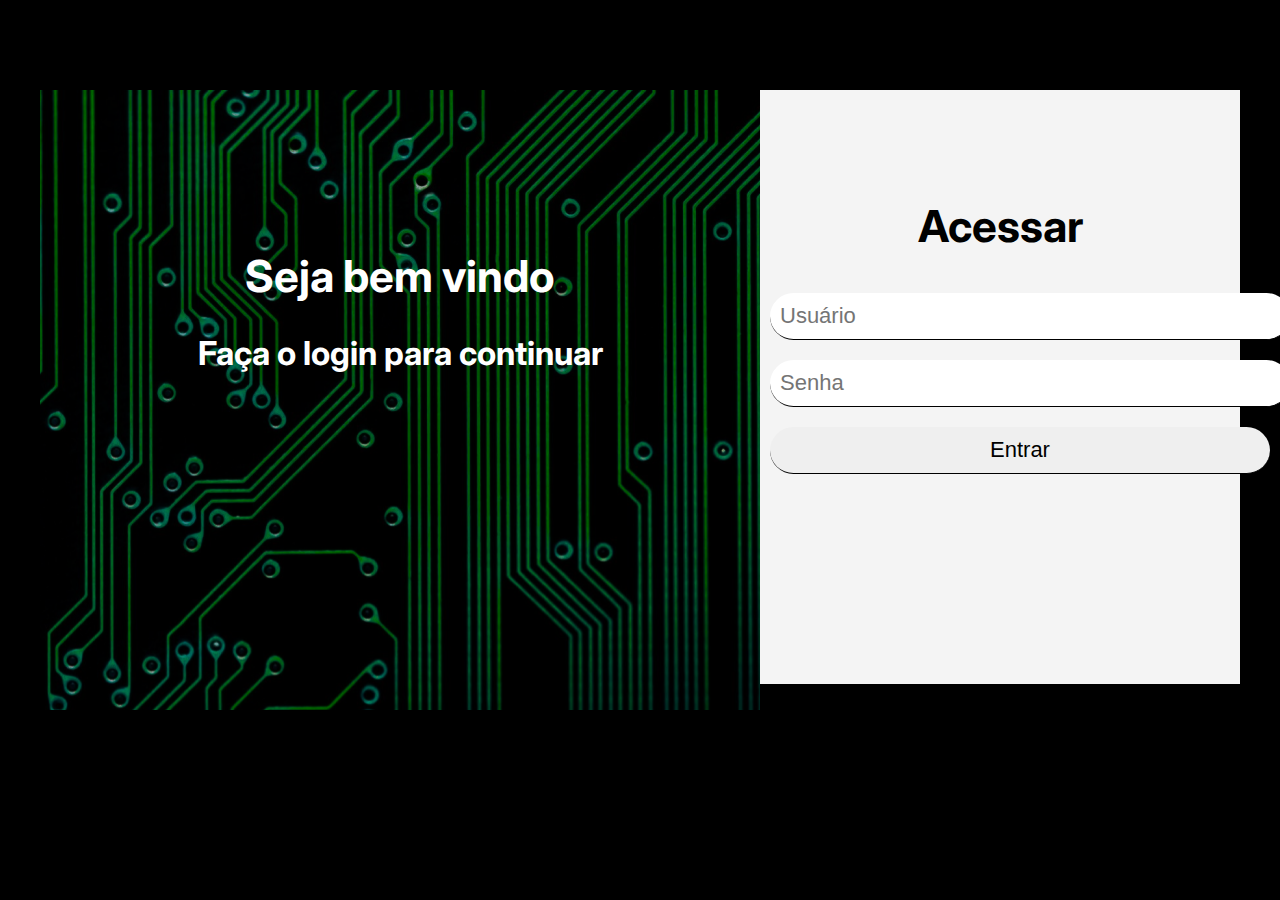
<file: painel/index.html>
<!DOCTYPE html>
<html lang="PT-BR">
<head>
    <!--Professor, se encontrar esta mensagem aqui, você pode descontar 0,5 pontos na minha média. Gratidão! Seu lindo <3-->
    <meta charset="UTF-8">
    <meta name="viewport" content="width=device-width, initial-scale=1.0">
    <title>Painel Administrativo</title>
    <link rel="stylesheet" href="style.css">
</head>
<body class="login">
    <section class="login">
        <div class="div-80">
            <h1>Seja bem vindo</h1>
            <h2>Faça o login para continuar</h2>
        </div>
        <div class="div-40">
            <form action="">
                <h1>Acessar</h1>
                <input type="text" name="nome" placeholder="Usuário" reqeuired>

                <input type="password" name="senha" placeholder="Senha" required>
                <input type="submit" value="Entrar">

            </form>
        </div>
    </section>
</body>
</html>
</file>
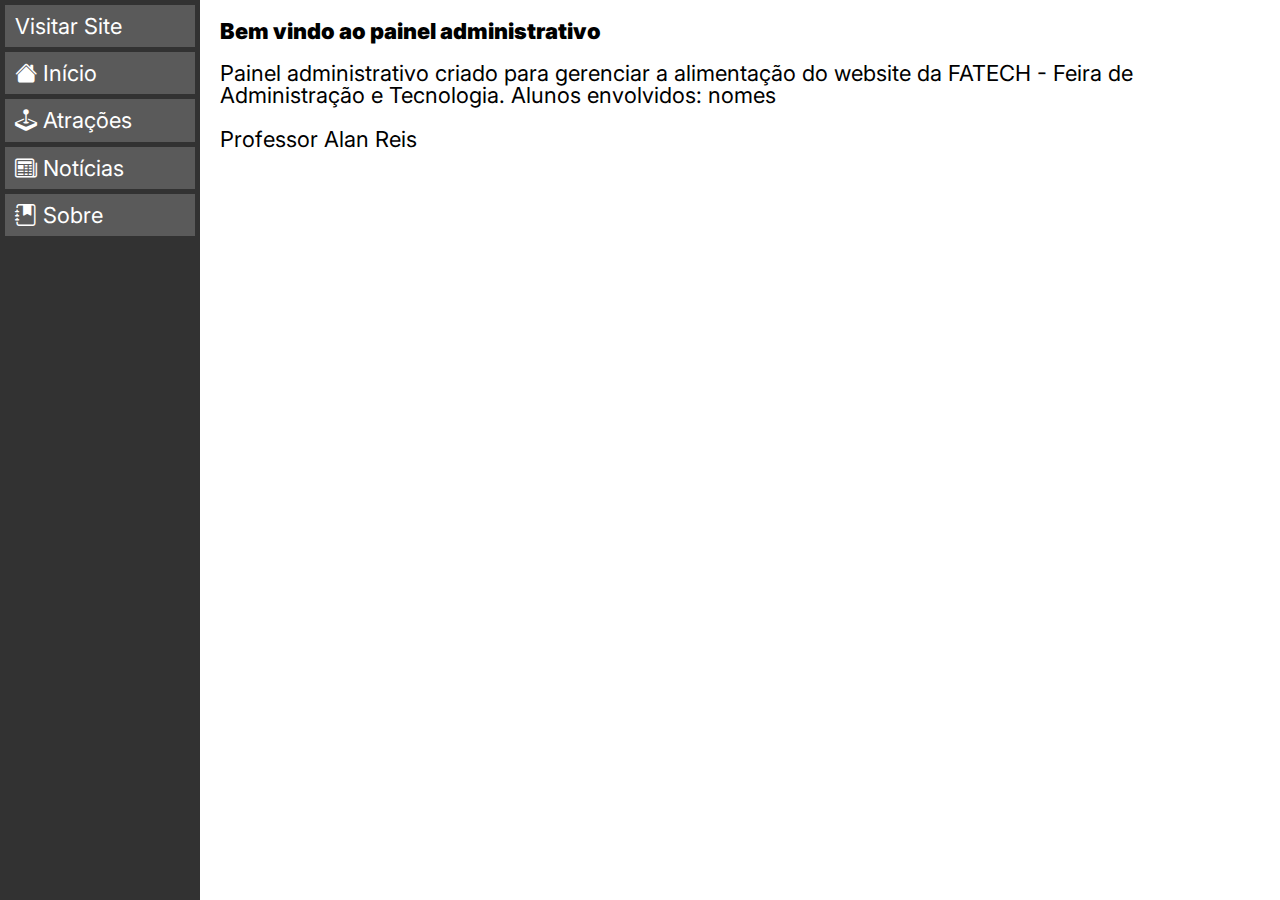
<file: painel/home.html>
<!DOCTYPE html>
<html lang="PT-BR">

<head>
    <!--Professor, se encontrar esta mensagem aqui, você pode descontar 0,5 pontos na minha média. Gratidão! Seu lindo <3-->
    <meta charset="UTF-8">
    <meta name="viewport" content="width=device-width, initial-scale=1.0">
    <title>Painel Administrativo</title>
    <link rel="stylesheet" href="reset.css">
    <link rel="stylesheet" href="style.css">
</head>

<body>
    <div class="menu">
        <ul>
            <li>
                <a href="#">Visitar Site</a>
            </li>

            <li>
                <a href="#"><i class="bi bi-house-fill"></i> Início</a>
            </li>

            <li>
                <a href="#"><i class="bi bi-joystick"></i> Atrações</a>
            </li>

            <li>
                <a href="#"><i class="bi bi-newspaper"></i> Notícias</a>
            </li>

            <li>
                <a href="#"><i class="bi bi-journal-bookmark-fill"></i> Sobre</a>
            </li>
        </ul>
    </div>
    <div class="content">
        <section>
            <h1 class="titulo">
                Bem vindo ao painel administrativo
            </h1>
            <p>
                Painel administrativo criado para gerenciar
                a alimentação do website da
                FATECH - Feira de Administração e Tecnologia.
                Alunos envolvidos: nomes
                <br> <br>
                Professor Alan Reis
            </p>
        </section>
    </div>
</body>

</html>
</file>
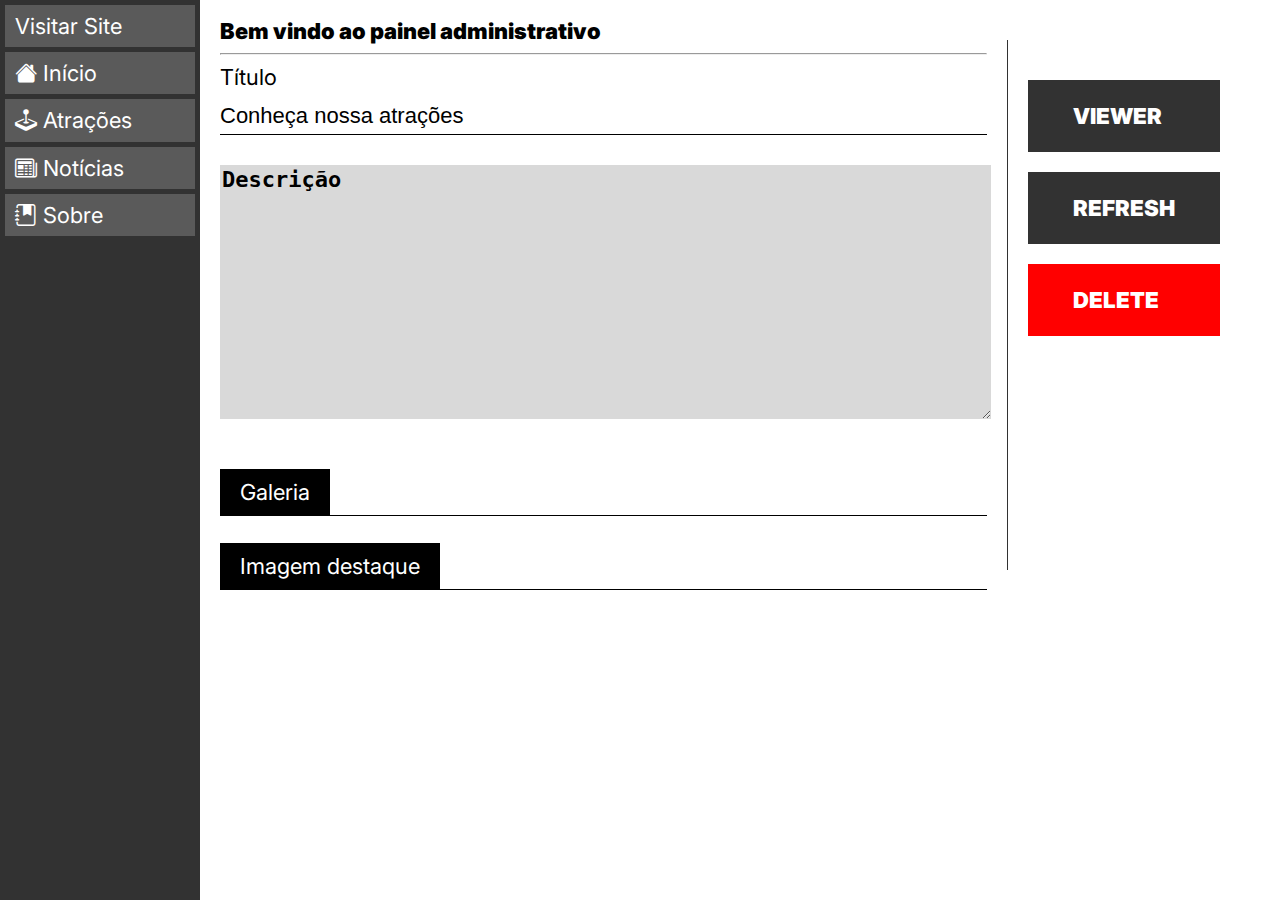
<file: painel/novo.html>
<!DOCTYPE html>
<html lang="PT-BR">

<head>
    <!--Professor, se encontrar esta mensagem aqui, você pode descontar 0,5 pontos na minha média. Gratidão! Seu lindo <3-->
    <meta charset="UTF-8">
    <meta name="viewport" content="width=device-width, initial-scale=1.0">
    <title>Painel Administrativo</title>
    <link rel="stylesheet" href="reset.css">
    <link rel="stylesheet" href="style.css">
</head>

<body>
    <div class="menu">
        <ul>
            <li>
                <a href="#">Visitar Site</a>
            </li>

            <li>
                <a href="#"><i class="bi bi-house-fill"></i> Início</a>
            </li>

            <li>
                <a href="#"><i class="bi bi-joystick"></i> Atrações</a>
            </li>

            <li>
                <a href="#"><i class="bi bi-newspaper"></i> Notícias</a>
            </li>

            <li>
                <a href="#"><i class="bi bi-journal-bookmark-fill"></i> Sobre</a>
            </li>
        </ul>
    </div>
    <div class="content">
        <section>
            <h1 class="titulo">
                Bem vindo ao painel administrativo
            </h1>
            <hr>

            <form action="" method="_GET">
                <label>
                    Título
                    <input type="text" name="titulo" placeholder="Título" value="Conheça nossa atrações">
                </label>

                <textarea name="" id="" rows="10" placeholder="Descrição"></textarea>

                <div class="galeria">
                    <label for="galeria">Galeria</label>
                    <input type="file" id="galeria" name="galeria">
                </div>


                <div class=" destaque">
                    <label for="destaque">Imagem destaque</label>
                    <input type="file" id="destaque" name="destaque">
                </div>
            </form>

        </section>

        <div class="sidebar">
            <div class="btn ">
                <a href="#">
                    VIEWER
                </a>
            </div>

            <div class="btn ">
                <a href="#">
                    REFRESH
                </a>
            </div>

            <div class="btn red ">
                <a href="#">
                    DELETE
                </a>
            </div>
        </div>
    </div>
</body>

</html>
</file>
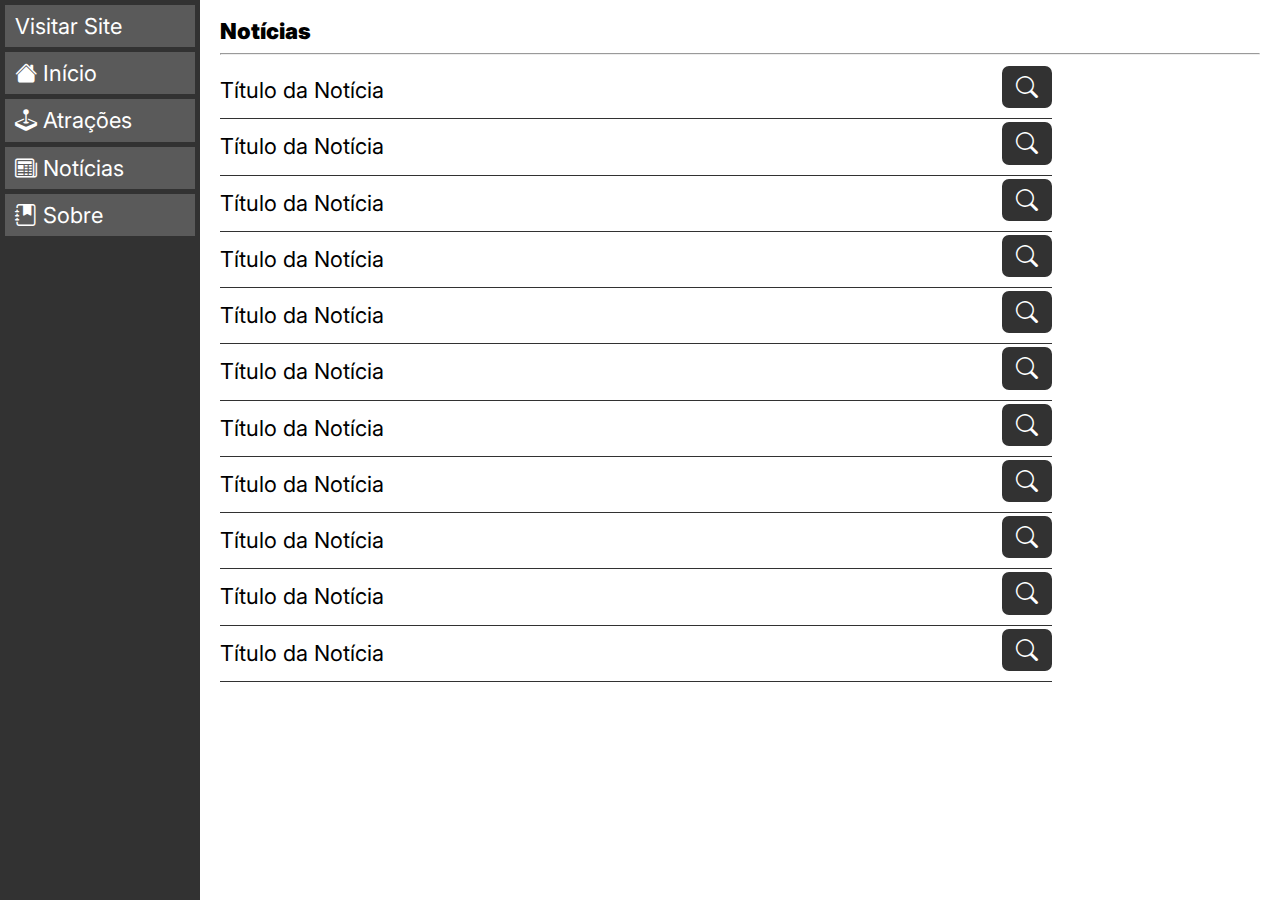
<file: painel/view.html>
<!DOCTYPE html>
<html lang="PT-BR">

<head>
    <!--Professor, se encontrar esta mensagem aqui, você pode descontar 0,5 pontos na minha média. Gratidão! Seu lindo <3-->
    <meta charset="UTF-8">
    <meta name="viewport" content="width=device-width, initial-scale=1.0">
    <title>Painel Administrativo</title>
    <link rel="stylesheet" href="reset.css">
    <link rel="stylesheet" href="style.css">
</head>

<body>
    <div class="menu">
        <ul>
            <li>
                <a href="#">Visitar Site</a>
            </li>

            <li>
                <a href="#"><i class="bi bi-house-fill"></i> Início</a>
            </li>

            <li>
                <a href="#"><i class="bi bi-joystick"></i> Atrações</a>
            </li>

            <li>
                <a href="#"><i class="bi bi-newspaper"></i> Notícias</a>
            </li>

            <li>
                <a href="#"><i class="bi bi-journal-bookmark-fill"></i> Sobre</a>
            </li>
        </ul>
    </div>
    <div class="content">
        <section>
            <h1 class="titulo">
                Notícias
            </h1>
            <hr>
            <div class="post">
                <h2 class="titulo">
                    Título da Notícia
                </h2>
                <div class="icon btn">
                    <i class="bi bi-search"></i>
                </div>
            </div>
            <div class="post">
                <h2 class="titulo">
                    Título da Notícia
                </h2>
                <div class="icon btn">
                    <i class="bi bi-search"></i>
                </div>
            </div>
            <div class="post">
                <h2 class="titulo">
                    Título da Notícia
                </h2>
                <div class="icon btn">
                    <i class="bi bi-search"></i>
                </div>
            </div>
            <div class="post">
                <h2 class="titulo">
                    Título da Notícia
                </h2>
                <div class="icon btn">
                    <i class="bi bi-search"></i>
                </div>
            </div>
            <div class="post">
                <h2 class="titulo">
                    Título da Notícia
                </h2>
                <div class="icon btn">
                    <i class="bi bi-search"></i>
                </div>
            </div>
            <div class="post">
                <h2 class="titulo">
                    Título da Notícia
                </h2>
                <div class="icon btn">
                    <i class="bi bi-search"></i>
                </div>
            </div>
            <div class="post">
                <h2 class="titulo">
                    Título da Notícia
                </h2>
                <div class="icon btn">
                    <i class="bi bi-search"></i>
                </div>
            </div>
            <div class="post">
                <h2 class="titulo">
                    Título da Notícia
                </h2>
                <div class="icon btn">
                    <i class="bi bi-search"></i>
                </div>
            </div>
            <div class="post">
                <h2 class="titulo">
                    Título da Notícia
                </h2>
                <div class="icon btn">
                    <i class="bi bi-search"></i>
                </div>
            </div>
            <div class="post">
                <h2 class="titulo">
                    Título da Notícia
                </h2>
                <div class="icon btn">
                    <i class="bi bi-search"></i>
                </div>
            </div>
            <div class="post">
                <h2 class="titulo">
                    Título da Notícia
                </h2>
                <div class="icon btn">
                    <i class="bi bi-search"></i>
                </div>
            </div>


        </section>


    </div>
</body>

</html>
</file>
<file: painel/style.css>
@import url('https://fonts.googleapis.com/css2?family=Inter&display=swap');
@import url("https://cdn.jsdelivr.net/npm/bootstrap-icons@1.11.1/font/bootstrap-icons.css");

body {
    font-family: 'Inter', sans-serif;
    font-size: 22px;
}

body.login {
    background-color: #000;
    font-family: 'Inter', sans-serif;
}

.login section {
    color: #fff;
}

.login section {
    width: 1200px;
    margin: 0 auto;
}

.div-80 {
    width: 60%;
    float: left;
    text-align: center;
    background-image: url('img/bglogin.png');
    padding: 310px 0;
    padding-top: 130px;
}

.div-40 {
    width: 40%;
    float: left;
    text-align: center;
    background-color: #F4F4F4;
    color: #000;
    padding-top: 80px;
    padding-bottom: 200px;
}

section.login {
    background-color: #F4F4F4;
    margin-top: 10vh;
}

.login input {
    border-radius: 50px;
    padding: 10px;
    width: 55%;
    font-size: 22px;
    margin: 10px;
}

/*Professor, se encontrar esta mensagem, desconte por favor 0,5 décimos em minha nota. Gratidione!*/

.menu {
    background-color: #323232;
    height: 100vh;
    float: left;
    width: 200px;
    text-align: center;
}

.menu a {
    color: #fff;
    text-decoration: none;
}

.menu li {
    background-color: #5A5A5A;
    margin: 5px;
    padding: 10px;
}

.menu {
    text-align: left;
    ;
}

.content {
    padding: 20px;
    display: flex;
}

h1.titulo {
    font-size: 22px;
    font-weight: 900;
}

.content p {
    font-size: 22px;
    padding-top: 20px;
}

input,
textarea {
    width: 100%;
    min-width: 500px;

}

input {
    border: none;
    border-bottom: 1px solid #000;
    padding: 5px 0;
    margin: 10px 0;
    font-size: 22px;
}

textarea {
    background: #d9d9d9;
    font-size: 22px;
    color: #000;
    border: none;

    margin: 20px 0;
}

textarea::placeholder {
    font-weight: 900;
    font-size: 22px;
    color: #000;
}

.galeria label,
.destaque label {
    background-color: #000;
    color: #fff;
    padding: 10px 20px;
    font-size: 22px;
}

.galeria input,
.destaque input {
    width: calc(100% - 135px);
    opacity: 0;
    margin: 0;
    margin-top: 30px;
}

.galeria,
.destaque {
    border-bottom: 1px solid #000;
}

.destaque input {
    width: calc(100% - 270px);
}

.btn {
    background-color: #323232;
    padding: 25px 20px;
    margin: 20px 0;
}

.btn a {
    color: #fff;
    font-size: 22px;
    text-decoration: none;
    padding: 20px 25px;
    font-weight: 900;

}

.sidebar {
    margin: 20px;
    padding: 20px;
    border-left: 1px solid #323232;
}

.red {
    background-color: red;
}

.icon.btn {
    padding: 0;
    margin: 0;
    width: 30px;
    text-align: center;
    color: #fff;
    padding: 10px;
    border-radius: 7px;
    float: right;
}
.post h2{
    float: left;
    padding-top: 13px;
}
.post{
    width: 80%;
    border-bottom: 1px solid #323232;
    display: inline-block;
    padding-bottom: 10px;
}
</file>
